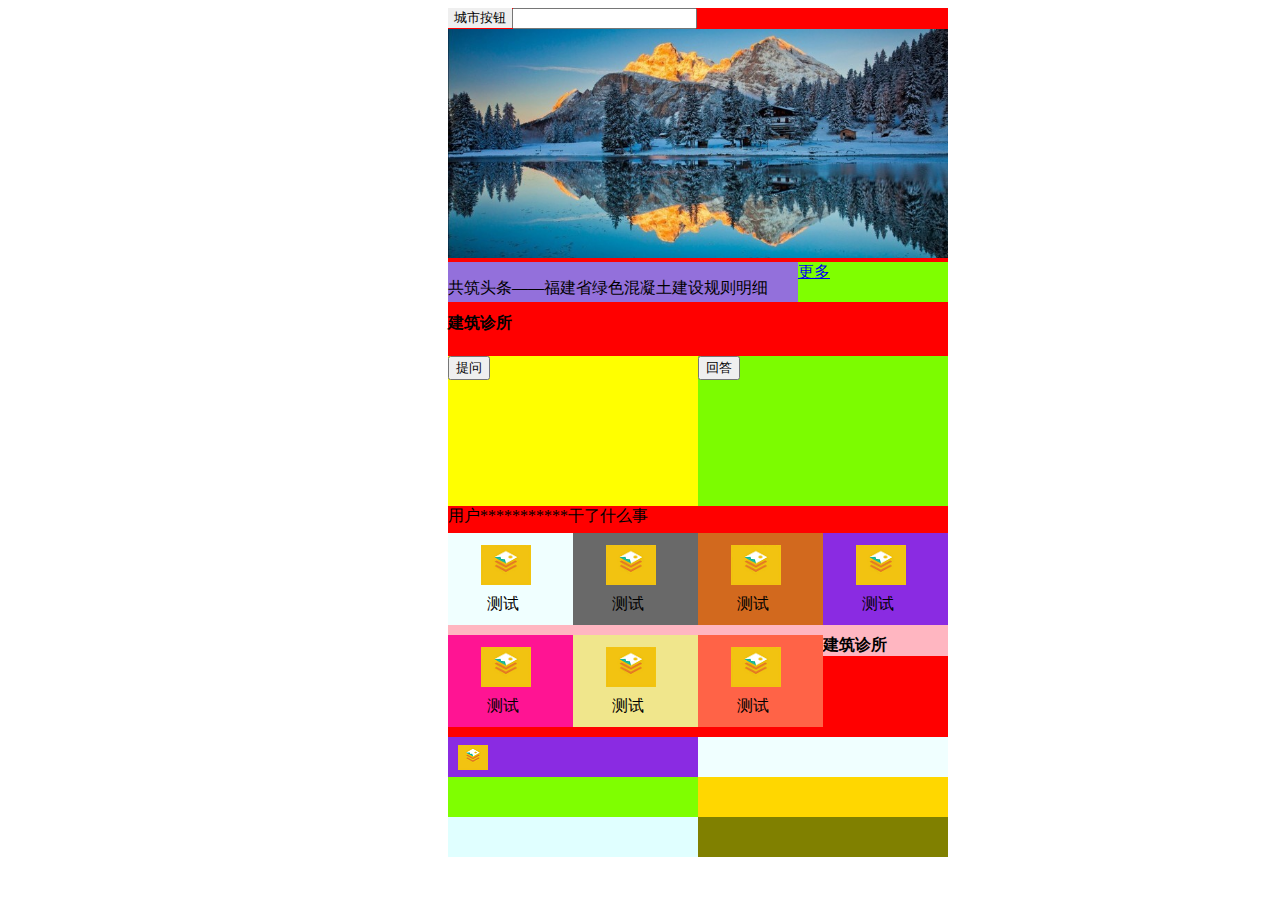
<file: web/html/index.html>
<!DOCTYPE html>
<html lang="en">
<head>
    <meta charset="UTF-8">
    <title>Title</title>
    <link type="text/css" href="../css/index.css" rel="stylesheet">
    <script src="../js/jquery-3.4.1.js" type="text/javascript"></script>
</head>
<body>
<div class="div">

    <!--    城市和搜索栏-->
    <div class='head_div'  >
        <button class="city" >城市按钮</button>
        <form class="search" >
            <input  type="text" />
        </form>
    </div>

    <!--    图片-->
    <div class="image">
        <img src="../image/image.jpg" id="image">
    </div>

<!--    头条-->
    <div class="message">
        <div class="message_p">
            <p  style="width: 350px">共筑头条——福建省绿色混凝土建设规则明细</p>
        </div>
        <div class="message_href">
            <a href="http://192.168.156.108:8083/plugins/servlet/mobile#issue/HNTZNSC-72" id="href" >更多</a>
        </div>
    </div>

<!--    建筑诊所-->
    <div class="construction_clinic">
        <span >
            <h4>建筑诊所</h4>
        </span>
        <div class="question">
            <a href="javacript:void(0);"><button >提问</button></a>
        </div>
        <div class="answer">
            <a href="javacript:void(0);"><button >回答</button></a>
        </div>
        <p>用户***********干了什么事</p>
    </div>

<!--    建材查询-->
    <div class="building_query">

        <div class="building_query_unit" style="background: azure">
            <a href="javacript:void(0);">
                <img src="../image/img_1.jpg" >
            </a>
            <p>测试</p>
        </div>

        <div class="building_query_unit" style="background: dimgray">
            <a href="javacript:void(0);">
                <img src="../image/img_1.jpg" >
            </a>
            <p>测试</p>
        </div>
        <div class="building_query_unit" style="background: chocolate">
            <a href="javacript:void(0);">
                <img src="../image/img_1.jpg" >
            </a>
            <p>测试</p>
        </div>
        <div class="building_query_unit" style="background: blueviolet">
            <a href="javacript:void(0);">
                <img src="../image/img_1.jpg" >
            </a>
            <p>测试</p>
        </div>

        <div class="building_query_unit" style="background: deeppink">
            <a href="javacript:void(0);">
                <img src="../image/img_1.jpg" >
            </a>
            <p>测试</p>
        </div>
        <div class="building_query_unit" style="background: khaki">
            <a href="javacript:void(0);">
                <img src="../image/img_1.jpg" >
            </a>
            <p>测试</p>
        </div>
        <div class="building_query_unit" style="background: tomato">
            <a href="javacript:void(0);">
                <img src="../image/img_1.jpg" >
            </a>
            <p>测试</p>
        </div>


    </div>

<!--    行业服务-->
    <div class="industry_service">
        <br>
        <span >
            <h4>建筑诊所</h4>
        </span>
        <div class="industry_service_util" style="background: blueviolet">
            <a href="javacript:void(0)">
                <img src="../image/img_2.jpg"/>
            </a>

        </div>
        <div class="industry_service_util" style="background: azure">

        </div>
        <div class="industry_service_util" style="background: chartreuse">

        </div>
        <div class="industry_service_util" style="background: gold">

        </div>
        <div class="industry_service_util" style="background: lightcyan">

        </div>
        <div class="industry_service_util" style="background: olive">

        </div>

    </div>


</div>




</body>
<script>
    function rc(){
        return parseInt(Math.random()*256);
    }
    $(function(){
        $(".building_query_unit").read(function(){
            $(".building_query_unit").css("background-color","rgb("+rc()+","+rc()+","+rc()+")");
        });
    });
</script>
</html>
</file>
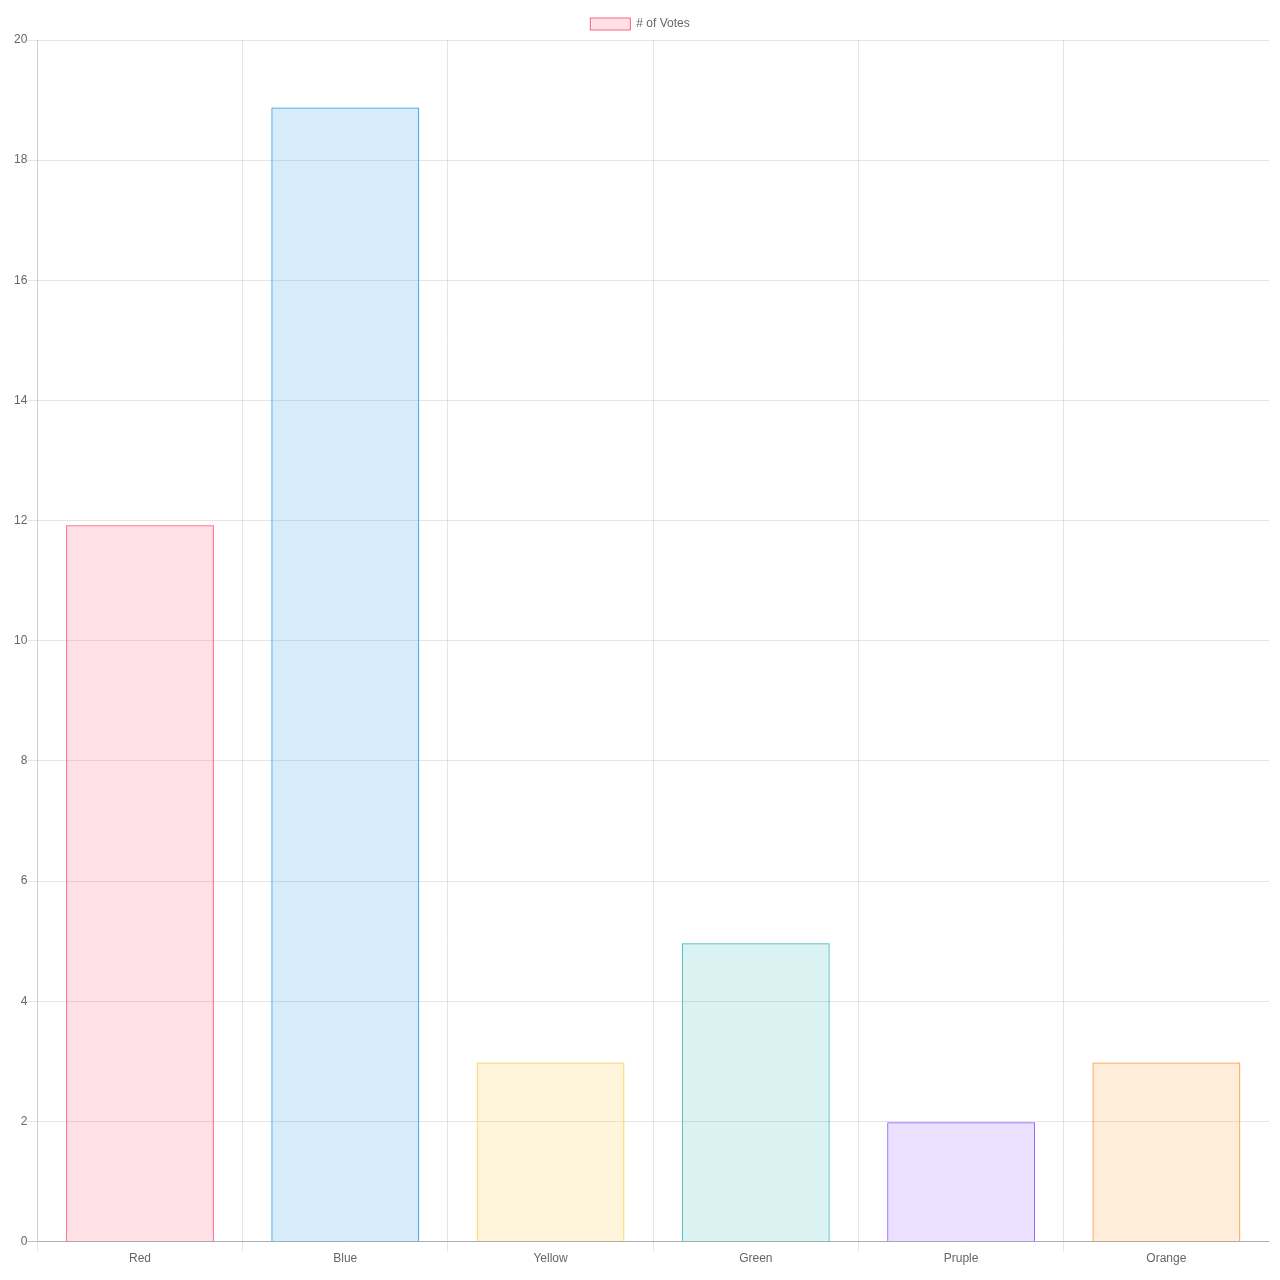
<file: web/html/canvas.html>
<!DOCTYPE html>
<html lang="en">
<head>
    <meta charset="UTF-8">
    <script src="../js/jquery-3.4.1.js"></script>
    <script src="../js/Chart.bundle.js"></script>
    <script src="../js/Chart.js"></script>
    <title>Title</title>
</head>
<body>
<canvas id="myChart" width="400" height="400"></canvas>
<script>
    // var ctx = document.getElementById('myChart').getContext('2d');
    var ctx = $("#myChart");
    var myChart = new Chart(ctx, {
        type: 'bar',
        data: {
            labels: ['Red', 'Blue', 'Yellow', 'Green', 'Pruple', 'Orange'],
            datasets: [{
                label: '# of Votes',
                data: [12, 19, 3, 5, 2, 3],
                backgroundColor: [
                    'rgba(255, 99, 132, 0.2)',
                    'rgba(54, 162, 235, 0.2)',
                    'rgba(255, 206, 86, 0.2)',
                    'rgba(75, 192, 192, 0.2)',
                    'rgba(153, 102, 255, 0.2)',
                    'rgba(255, 159, 64, 0.2)'
                ],
                borderColor: [
                    'rgba(255, 99, 132, 1)',
                    'rgba(54, 162, 235, 1)',
                    'rgba(255, 206, 86, 1)',
                    'rgba(75, 192, 192, 1)',
                    'rgba(153, 102, 255, 1)',
                    'rgba(255, 159, 64, 1)'
                ],
                borderWidth: 1
            }]
        },
        options: {
            scales: {
                yAxes: [{
                    ticks: {
                        beginAtZero: true
                    }
                }]
            }
        }
    });
</script>
</body>
</html>
</file>
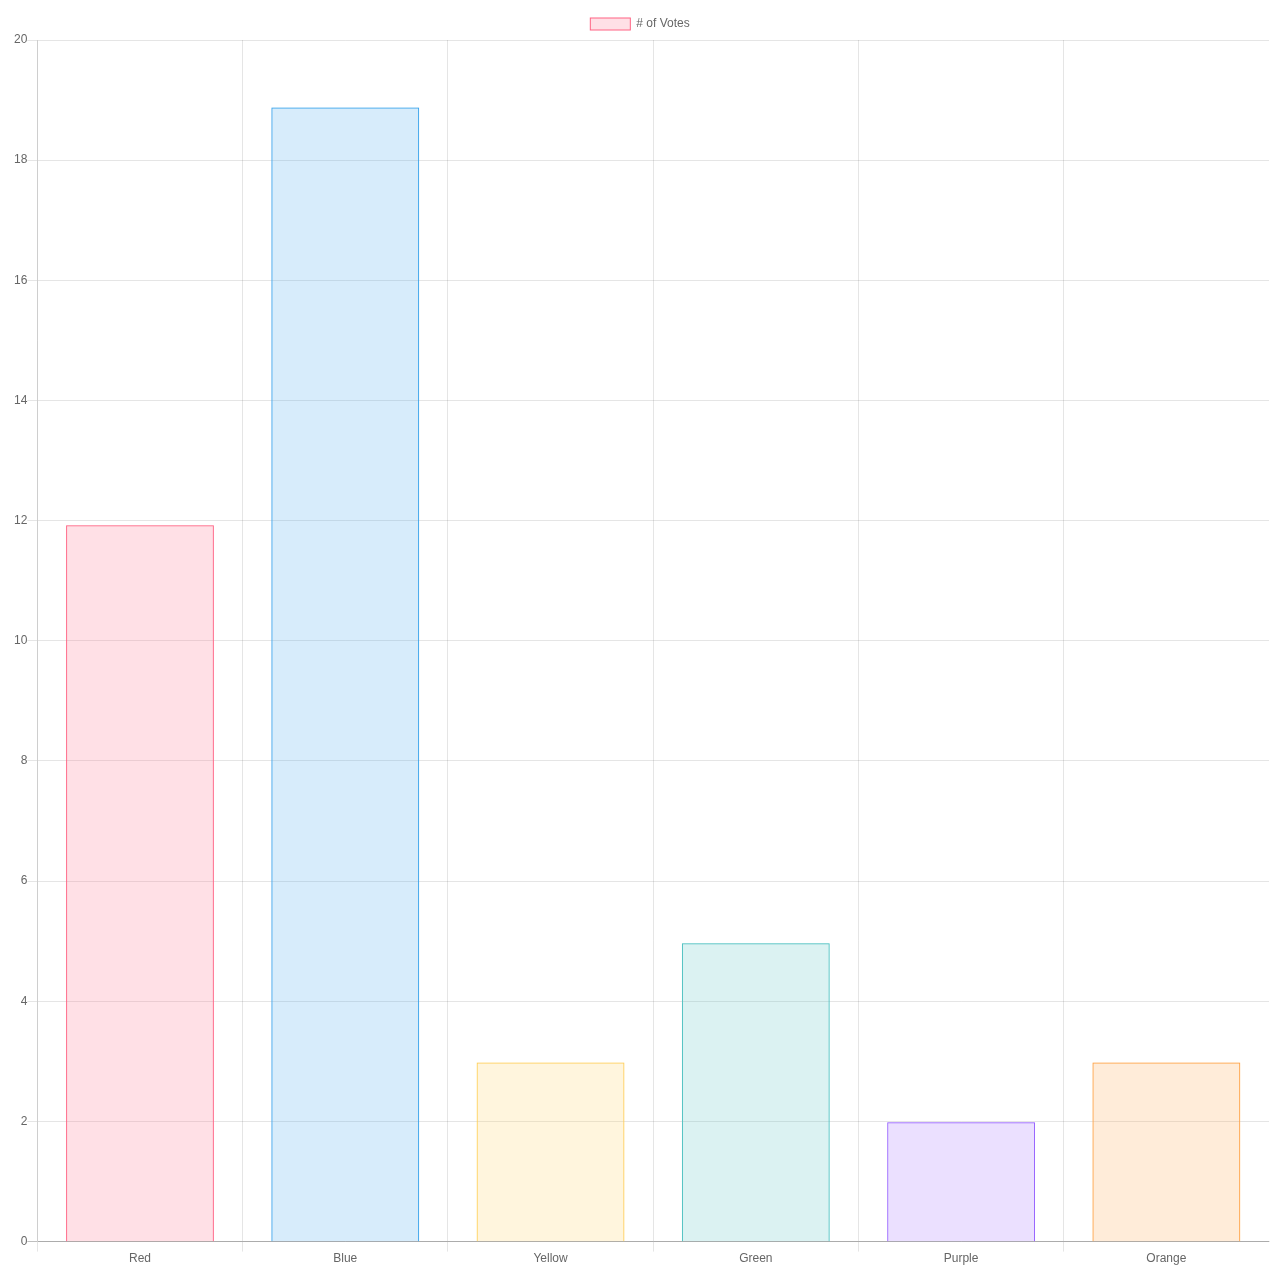
<file: web/html/canvas2.html>
<!DOCTYPE html>
<html lang="en">
<head>
    <meta charset="UTF-8">
    <script src="../js/jquery-3.4.1.js"></script>
    <script src="../js/Chart.bundle.js"></script>
    <script src="../js/Chart.js"></script>
    <title>Title</title>
</head>
<body>
<canvas id="myChart" width="400" height="400"></canvas>
<script>
    var ctx = document.getElementById('myChart').getContext('2d');
    var myChart = new Chart(ctx, {
        type: 'bar',
        data: {
            labels: ['Red', 'Blue', 'Yellow', 'Green', 'Purple', 'Orange'],
            datasets: [{
                // 标题
                label: '# of Votes',
                data: [12, 19, 3, 5, 2, 3],
                backgroundColor: [
                    'rgba(255, 99, 132, 0.2)',
                    'rgba(54, 162, 235, 0.2)',
                    'rgba(255, 206, 86, 0.2)',
                    'rgba(75, 192, 192, 0.2)',
                    'rgba(153, 102, 255, 0.2)',
                    'rgba(255, 159, 64, 0.2)'
                ],
                borderColor: [
                    'rgba(255, 99, 132, 1)',
                    'rgba(54, 162, 235, 1)',
                    'rgba(255, 206, 86, 1)',
                    'rgba(75, 192, 192, 1)',
                    'rgba(153, 102, 255, 1)',
                    'rgba(255, 159, 64, 1)'
                ],
                borderWidth: 1
            }]
        },
        options: {
            scales: {
                yAxes: [{
                    ticks: {
                        beginAtZero: true
                    }
                }]
            }
        }
    });
</script>
</body>
</html>
</file>
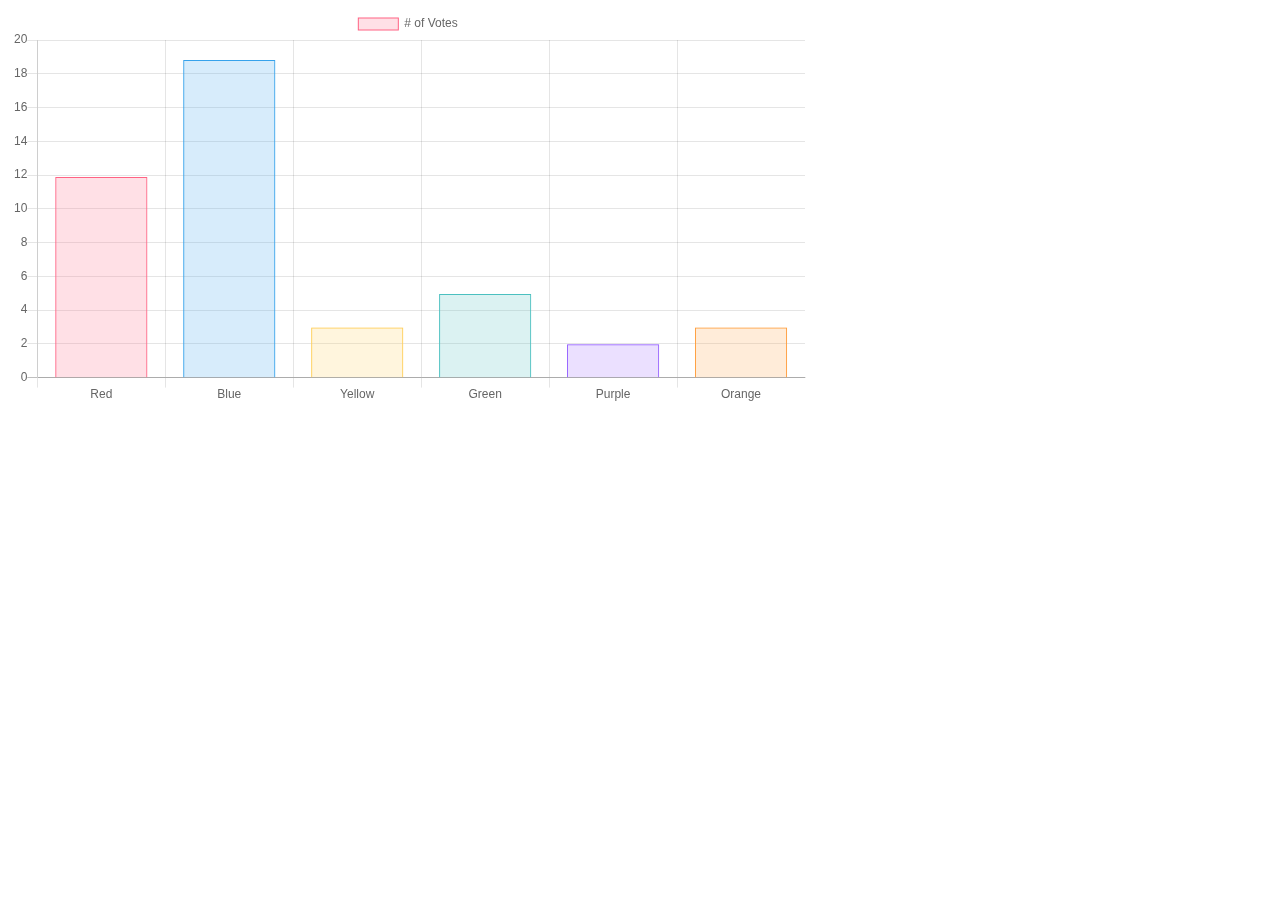
<file: web/html/canvas4.html>
<!DOCTYPE html>
<html lang="en">
<head>
    <meta charset="UTF-8">
    <script src="../js/jquery-3.4.1.js"></script>
    <script src="../js/Chart.bundle.js"></script>
    <script src="../js/Chart.js"></script>
    <title>Title</title>
</head>
<body>
<div class="chart-container" style="position: relative; height:400px; width:800px">
    <canvas id="chart"></canvas>
</div>
<script>
    var ctx = $("#chart");
    var chart = new Chart(ctx, {
        type: 'bar',
        data: {
            labels: ['Red', 'Blue', 'Yellow', 'Green', 'Purple', 'Orange'],
            datasets: [{
                // 标题
                label: '# of Votes',
                data: [12, 19, 3, 5, 2, 3],
                backgroundColor: [
                    'rgba(255, 99, 132, 0.2)',
                    'rgba(54, 162, 235, 0.2)',
                    'rgba(255, 206, 86, 0.2)',
                    'rgba(75, 192, 192, 0.2)',
                    'rgba(153, 102, 255, 0.2)',
                    'rgba(255, 159, 64, 0.2)'
                ],
                borderColor: [
                    'rgba(255, 99, 132, 1)',
                    'rgba(54, 162, 235, 1)',
                    'rgba(255, 206, 86, 1)',
                    'rgba(75, 192, 192, 1)',
                    'rgba(153, 102, 255, 1)',
                    'rgba(255, 159, 64, 1)'
                ],
                borderWidth: 1
            }]
        },
        options: {
            scales: {
                yAxes: [{
                    ticks: {
                        beginAtZero: true
                    }
                }]
            }
        }
    });
    $("#chart").click(function () {
        var char = $("#chart");
        // $(".chart-container").css('width', "1000px");
        // $(".chart-container").css('height', "400px");
        // $("#chart").attr("height", "400px");
        chart.canvas.parentNode.style.height = '1280px';
        chart.canvas.parentNode.style.width = '340px';
    })
</script>
</body>
</html>
</file>
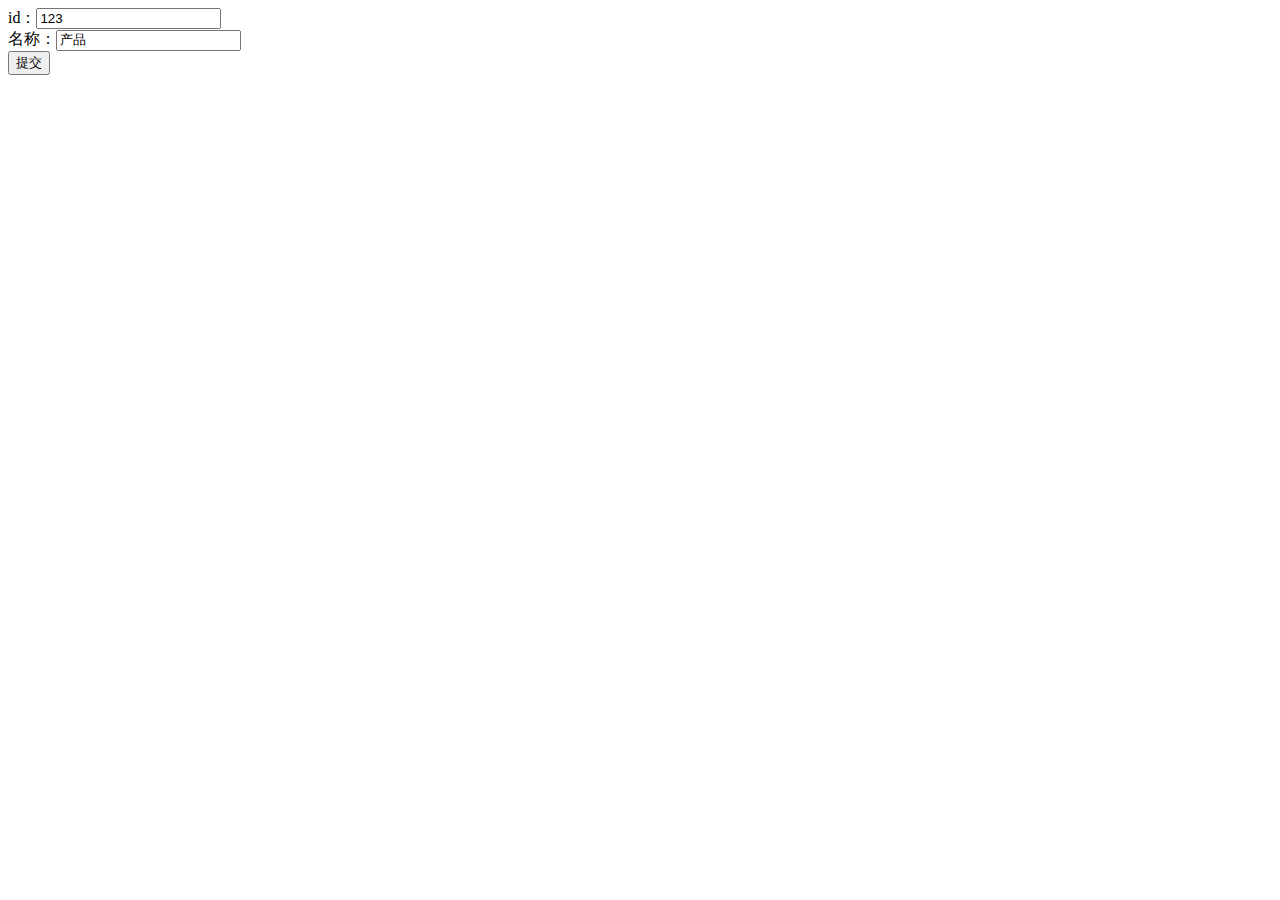
<file: web/html/getMany.html>
<!DOCTYPE html>
<html>
<head>
    <meta http-equiv="Content-Type" content="text/html; charset=utf-8">
    <title>用AJAX以JSON方式提交数据</title>
    <script type="text/javascript" src="../js/jquery-3.4.1.js"></script>
</head>
<body>
<form class="myform">
    id：<input type="text" id="id" value="123"/><br/>
    名称：<input type="text" id="name" value="产品"/><br/>
    <input type="button" value="提交" id="sender" onclick="submit()">
</form>
<div id="messageDiv"></div>

<script>
    // $('#sender').click(function () {
    //     var id = document.getElementById('id').value;
    //     var name = document.getElementById('name').value;
    //     var category = {"name": name, "id": id};
    //     var jsonData = JSON.stringify(category);
    //     var page = "category";
    //
    //     $.ajax({
    //         type: "put",
    //         url: page,
    //         data: jsonData,
    //         dataType: "json",
    //         contentType: "application/json;charset=UTF-8",
    //         success: function (result) {
    //         }
    //     });
    //     alert("提交成功，请在springboot控制台查看服务端接收到的数据");
    //
    // });

    function submit() {
        $.ajax({
            type: post,
            dataType: "json",
            url: "http://localhost:8000/insert",
            data: $('.myform').serialize(),
            success: function (result) {
                console.log(result);
                if (result == 200) {
                    alert("SUCCESS");
                }
            },
            err: function () {
                alert("ERROR")
            }
        });
    }
</script>
</body>

</html>
</file>
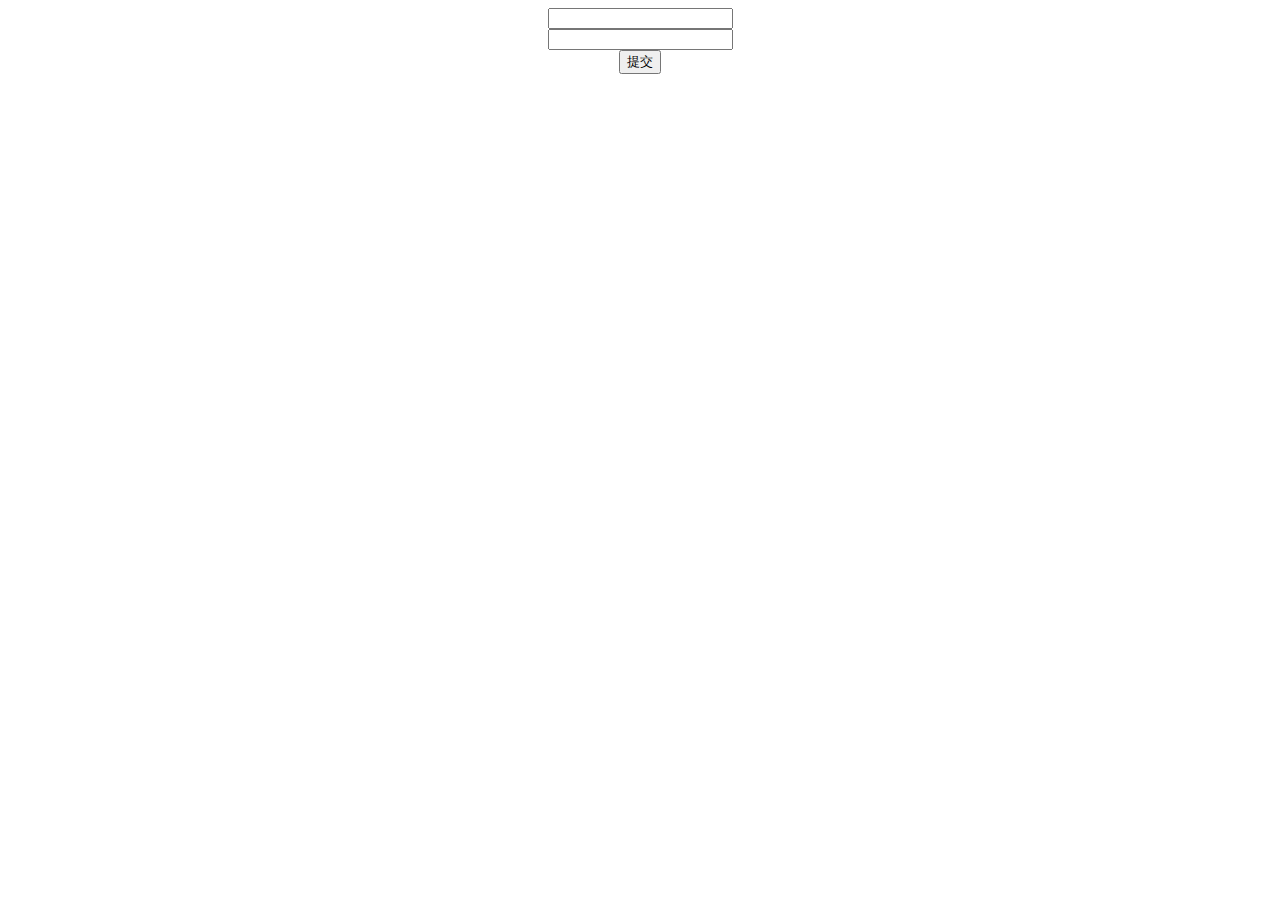
<file: web/html/index(1).html>
<!DOCTYPE html>
<!-- saved from url=(0040)file:///E:/%E9%A1%B5%E9%9D%A2/index.html -->
<html>
<head>
    <meta http-equiv="Content-Type" content="text/html; charset=UTF-8">
    <title></title>
    <script src="../js/jquery-3.4.1.js" type="text/javascript"></script>
</head>
<body>
<div id="big_div" align="center" style="height: 420 ">
    <form class="myform">
        <input type="text" name="id">
        <br>
        <input type="text" name="name">
        <br>
        <input type="button" name="submit" id="submit" onclick="submitMenu()" value="提交">
    </form>
</div>
<script type="text/javascript">
    function submitMenu() {
        $.ajax({
            type: "post",
            url: "http://localhost:8080/insert",
            data: $("myform").serialize(),
            success: function (result) {
                console.log(result);//打印服务端返回的数据(调试用)
                if (result.resultCode == 200) {
                    alert("SUCCESS");
                }
                ;
            },
            error: function () {
                alert("异常！");
            }

        })
    }
</script>

</body>
</html>
</file>
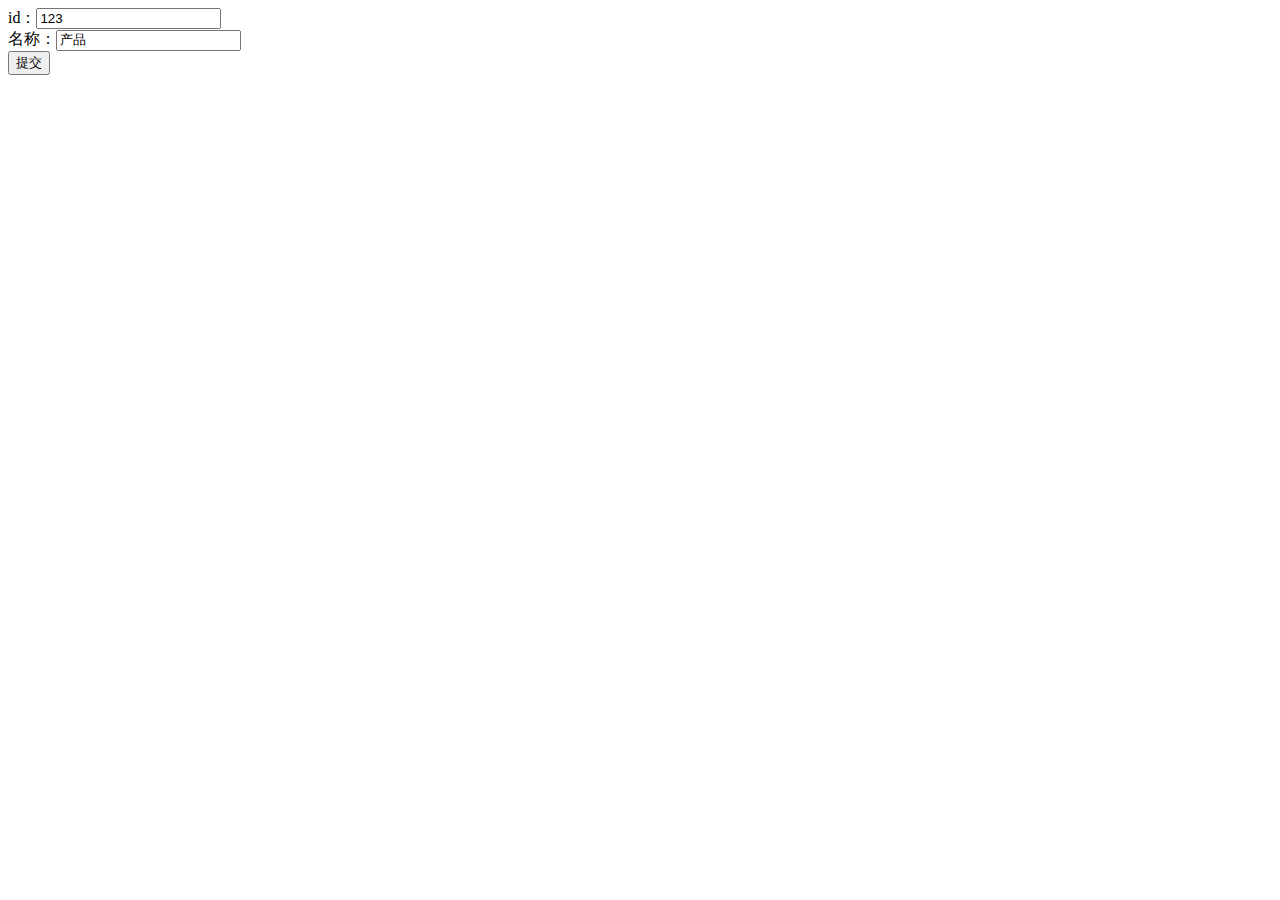
<file: web/html/submit.html>
<!DOCTYPE html>
<html>
<head>
    <meta http-equiv="Content-Type" content="text/html; charset=utf-8">
    <title>用AJAX以JSON方式提交数据</title>
    <script type="text/javascript" src="../js/jquery-3.4.1.js"></script>
</head>
<body>
<form class="myform" name="product">
    id：<input type="text" id="id" value="123"/><br/>
    名称：<input type="text" id="name" value="产品"/><br/>
    <input type="button" value="提交" id="sender" onclick="submit()">
</form>
<div id="messageDiv"></div>

<script>
    function submit() {
        $.ajax({
            type: "post",
            url: "http://localhost:8080/insert",
            data: $('.myform').serialize(),
            dataType: "json",
            contentType: "application/json;charset=UTF-8",
            success: function (result) {
                if (result.resultCode == 200) {
                    alert("SUCCESS");
                }
            },
            error: function (data) {
                alert("ERROR");
            }
        });
    }
</script>
</body>

</html>
</file>
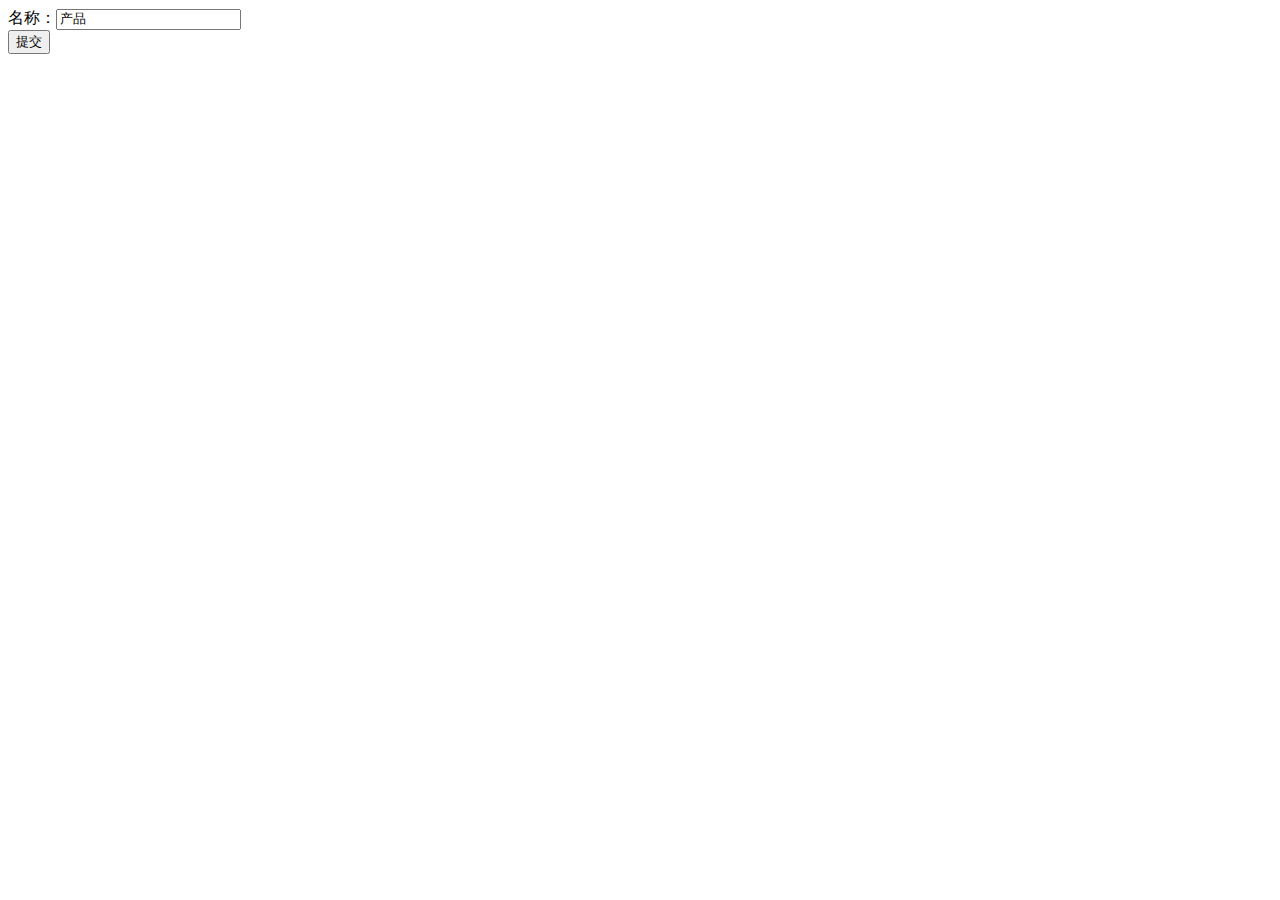
<file: web/html/submit2.html>
<!DOCTYPE html>
<html>
<head>
    <meta http-equiv="Content-Type" content="text/html; charset=utf-8">
    <title>用AJAX以JSON方式提交数据</title>
    <script type="text/javascript" src="../js/jquery-3.4.1.js"></script>
</head>
<body>
<form class="myform" name="product">
    名称：<input type="text" id="name" value="产品"/><br/>
    <input type="button" value="提交" id="sender" onclick="submit()">
</form>
<div id="messageDiv"></div>

<script>
    function submit() {
        $.ajax({
            type: "post",
            url: "http://localhost:8080/add",
            data: $('.myform').serialize(),
            dataType: "json",
            contentType: "application/json;charset=UTF-8",
            success: function (result) {
                if (result.resultCode == 200) {
                    alert("SUCCESS");
                }
            },
            error: function (data) {
                alert("ERROR");
            }
        });
    }
</script>
</body>

</html>
</file>
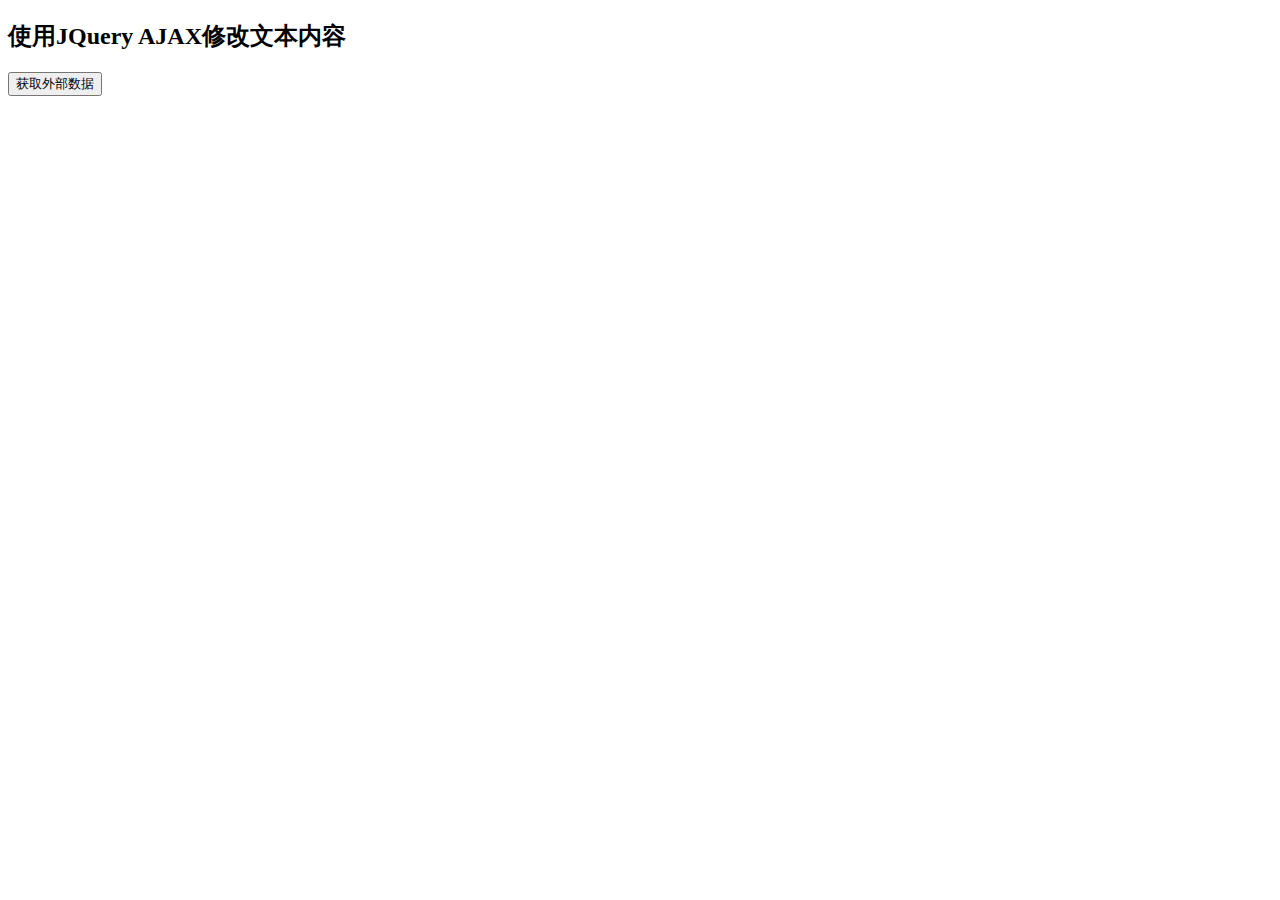
<file: web/jq/jq-1.html>
<!DOCTYPE html>
<html lang="en">
<head>
    <meta charset="UTF-8">
    <title>Title</title>
    <script src="../js/jquery-3.4.1.js" type="text/javascript"></script>
</head>
<body>
<div id="div1">
    <h2>使用JQuery AJAX修改文本内容</h2>
    <button>获取外部数据</button>
</div>


<script>
    $(document).ready(function () {
        $("button").click(function () {
            $("#div1").load("../json/json.txt");

            var setTime = setTimeout(function () {
                var src = $("h2").text();
                alert(src)
            }, 3000);

        });
    });
</script>
</body>

</html>
</file>
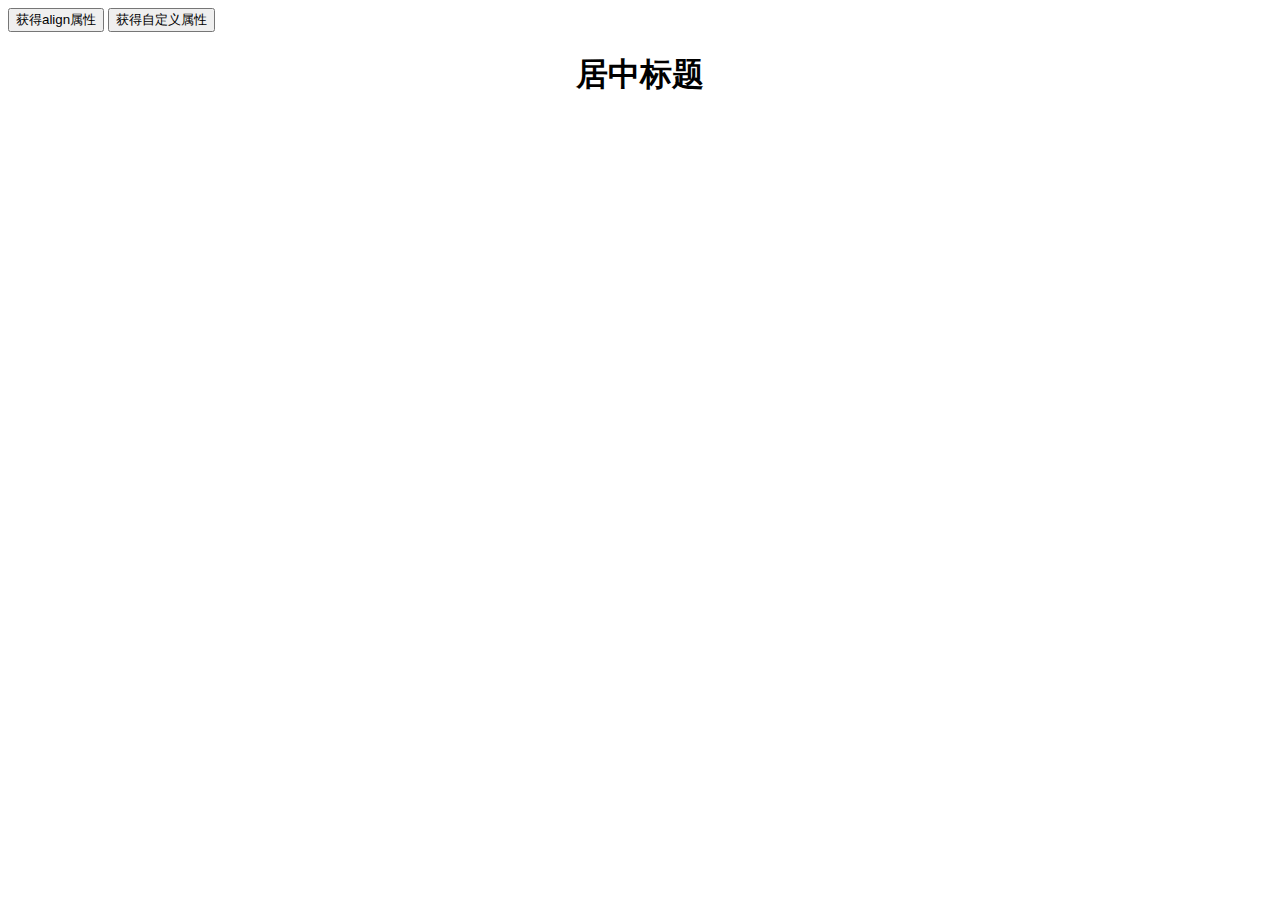
<file: web/jq/jq-2.html>
<!DOCTYPE html>
<html lang="en">
<head>
    <meta charset="UTF-8">
    <title>Title</title>
    <script src="../js/jquery-3.4.1.js" type="text/javascript"></script>
</head>
<body>
<div id="div1">

    <button class="b1">获得align属性</button>
    <button class="b2">获得自定义属性</button>

    <h1 align="center" game="LOL">居中标题</h1>

</div>


<script>
    $(document).ready(function () {
        $(".b1").click(function () {
            alert("align的属性是：" + $("h1").attr("align"));

        });

        $(".b2").click(function () {
            alert("game的属性是：" + $("h1").attr("game"));

        });

    });
</script>
</body>

</html>
</file>
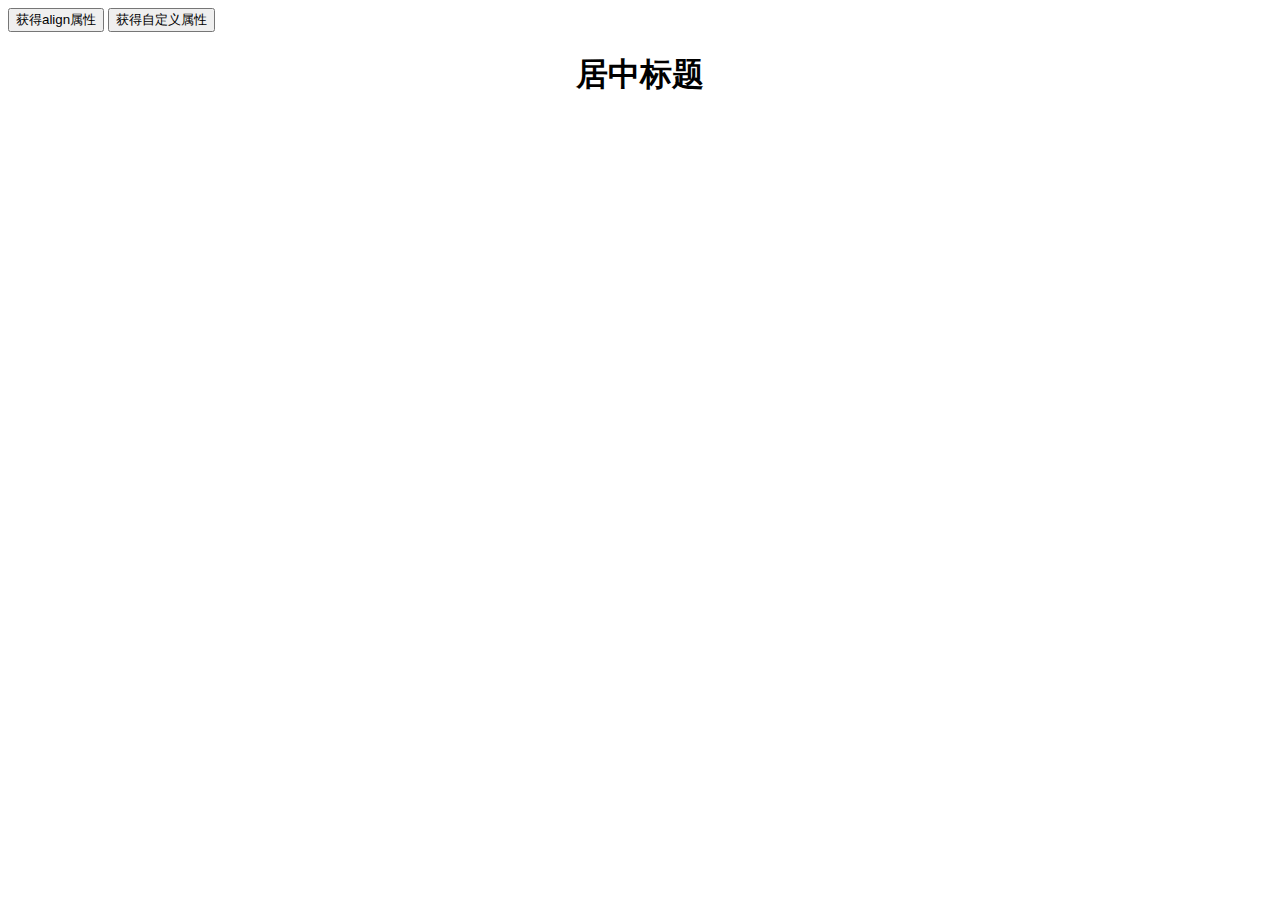
<file: web/jq/jq-3.html>
<!DOCTYPE html>
<html lang="en">
<head>
    <meta charset="UTF-8">
    <title>Title</title>
    <script src="../js/jquery-3.4.1.js" type="text/javascript"></script>
</head>
<body>
<div id="div1">

    <button class="b1">获得align属性</button>
    <button class="b2">获得自定义属性</button>

    <h1 align="center" game="LOL">居中标题</h1>

</div>


<script>
    $(document).ready(function () {
        $(".b1").click(function () {
            alert("align的属性是：" + $("h1").attr("align", "right"));

        });

        $(".b2").click(function () {
            alert("game的属性是：" + $("h1").attr("game"));

        });

    });
</script>
</body>

</html>
</file>
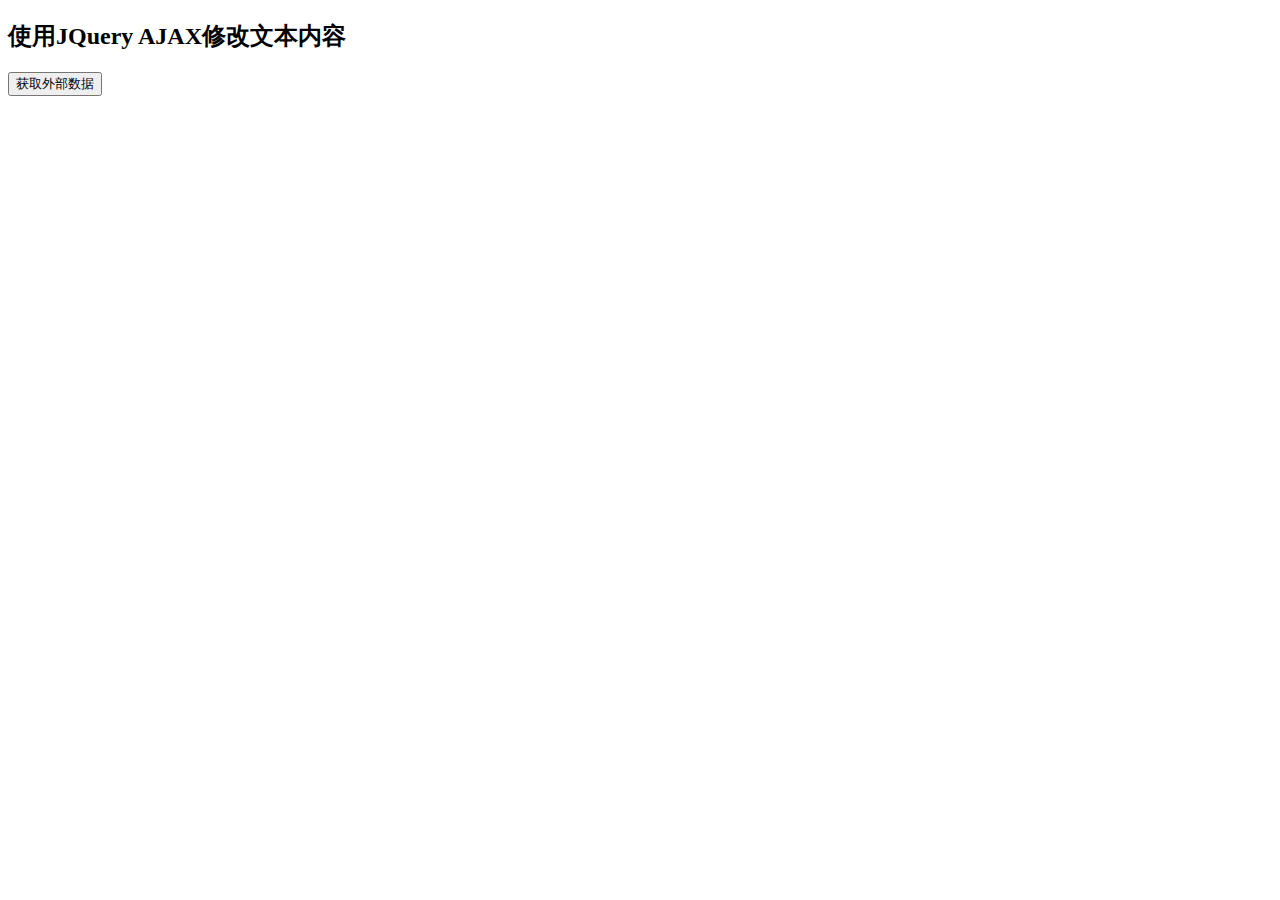
<file: web/jq/jq-ajax-2.html>
<!DOCTYPE html>
<html lang="en">
<head>
    <meta charset="UTF-8">
    <title>Title</title>
    <script src="../js/jquery-3.4.1.js" type="text/javascript"></script>
</head>
<body>
<div id="div1">
    <h2>使用JQuery AJAX修改文本内容</h2>
    <button>获取外部数据</button>
</div>


<script>
    $(document).ready(function () {
        $("button").click(function () {
            $.ajax({
                url: 'http://localhost:8080/hello',
                type: 'get',
                dataType: 'json',
                data: {}
            });
        });
    });
</script>
</body>

</html>
</file>
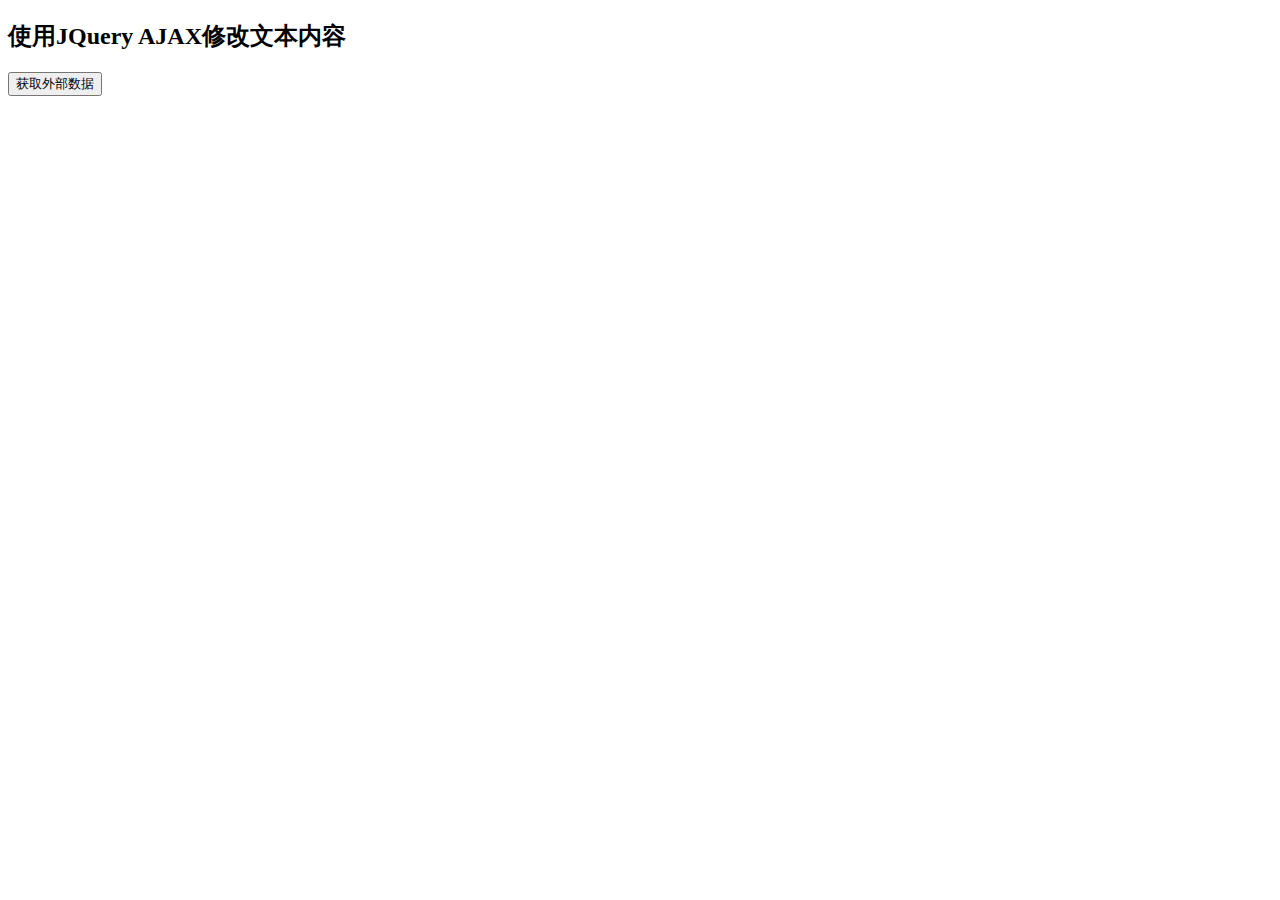
<file: web/jq/jq-ajax.html>
<!DOCTYPE html>
<html lang="en">
<head>
    <meta charset="UTF-8">
    <title>Title</title>
    <script src="../js/jquery-3.4.1.js" type="text/javascript"></script>
</head>
<body>
<div id="div1">
    <h2>使用JQuery AJAX修改文本内容</h2>
    <button>获取外部数据</button>
</div>


<script>
    $(document).ready(function () {
        $("button").click(function () {
            $("#div1").load("http://localhost:8080/hello");

        });
    });
</script>
</body>

</html>
</file>
<file: web/css/index.css>
.div{
    width: 500px;
    /* align-content: center; */
    background: red;
    height: auto;
    left: 35%;
    position: absolute;
}

/*头部*/
.head_div{
    width: 500px;
    border: red;
    /* align-content: center; */
    background: red;
    height: auto;
    position: absolute;
}
.city{
    border: red;
    float: left;
}

.search{
    float: left;
}

.image{
    max-width: 500px;

}

/*图片*/
#image{
    width: 100%;

}

/*头条*/
.message{
    height: 30px;
    background: aquamarine;
}

.message_p{
    width: 350px;
    background: mediumpurple;
    height: 40px;
    float: left;
}

.message_href{
    width: 150px;
    height: 40px;
    background: chartreuse;
    float: left;
}

.message_href a{
    align-content: center;
}


/*建筑诊所*/
.construction_clinic{

    height: 220px;
}



.question{
    width: 50%;
    height: 150px;
    background: yellow;
    float: left;
}

.answer{
    width: 50%;
    height: 150px;
    background: lawngreen;
    float: left;

}

/*建筑查询*/
.building_query{

}

.building_query_unit{

    height: 80px;
    width: 23%;
    background: dodgerblue;
    padding-right: 10px;
    float: left;
    padding-top: 12px;
    margin-bottom: 10px;
    position:relative;
}

.building_query_unit img{

    height: 40px;
    width: 50px;
    padding: 0px 33px;
}

.building_query_unit p{

    height: 20px;
    left: 20px;
    margin-block-start: 0px;
    margin-block-end: 0px;
    margin-inline: 0px;
    padding: 5px 39px;

}

/*行业服务*/
.industry_service{

    width: 500px;
    background: lightpink;
}

.industry_service_util{

    height: 40px;
    width: 50%;
    float: left;
}

.industry_service_util img{
    height: auto;
    width: auto;
    padding: 8px 10px;
}
</file>
